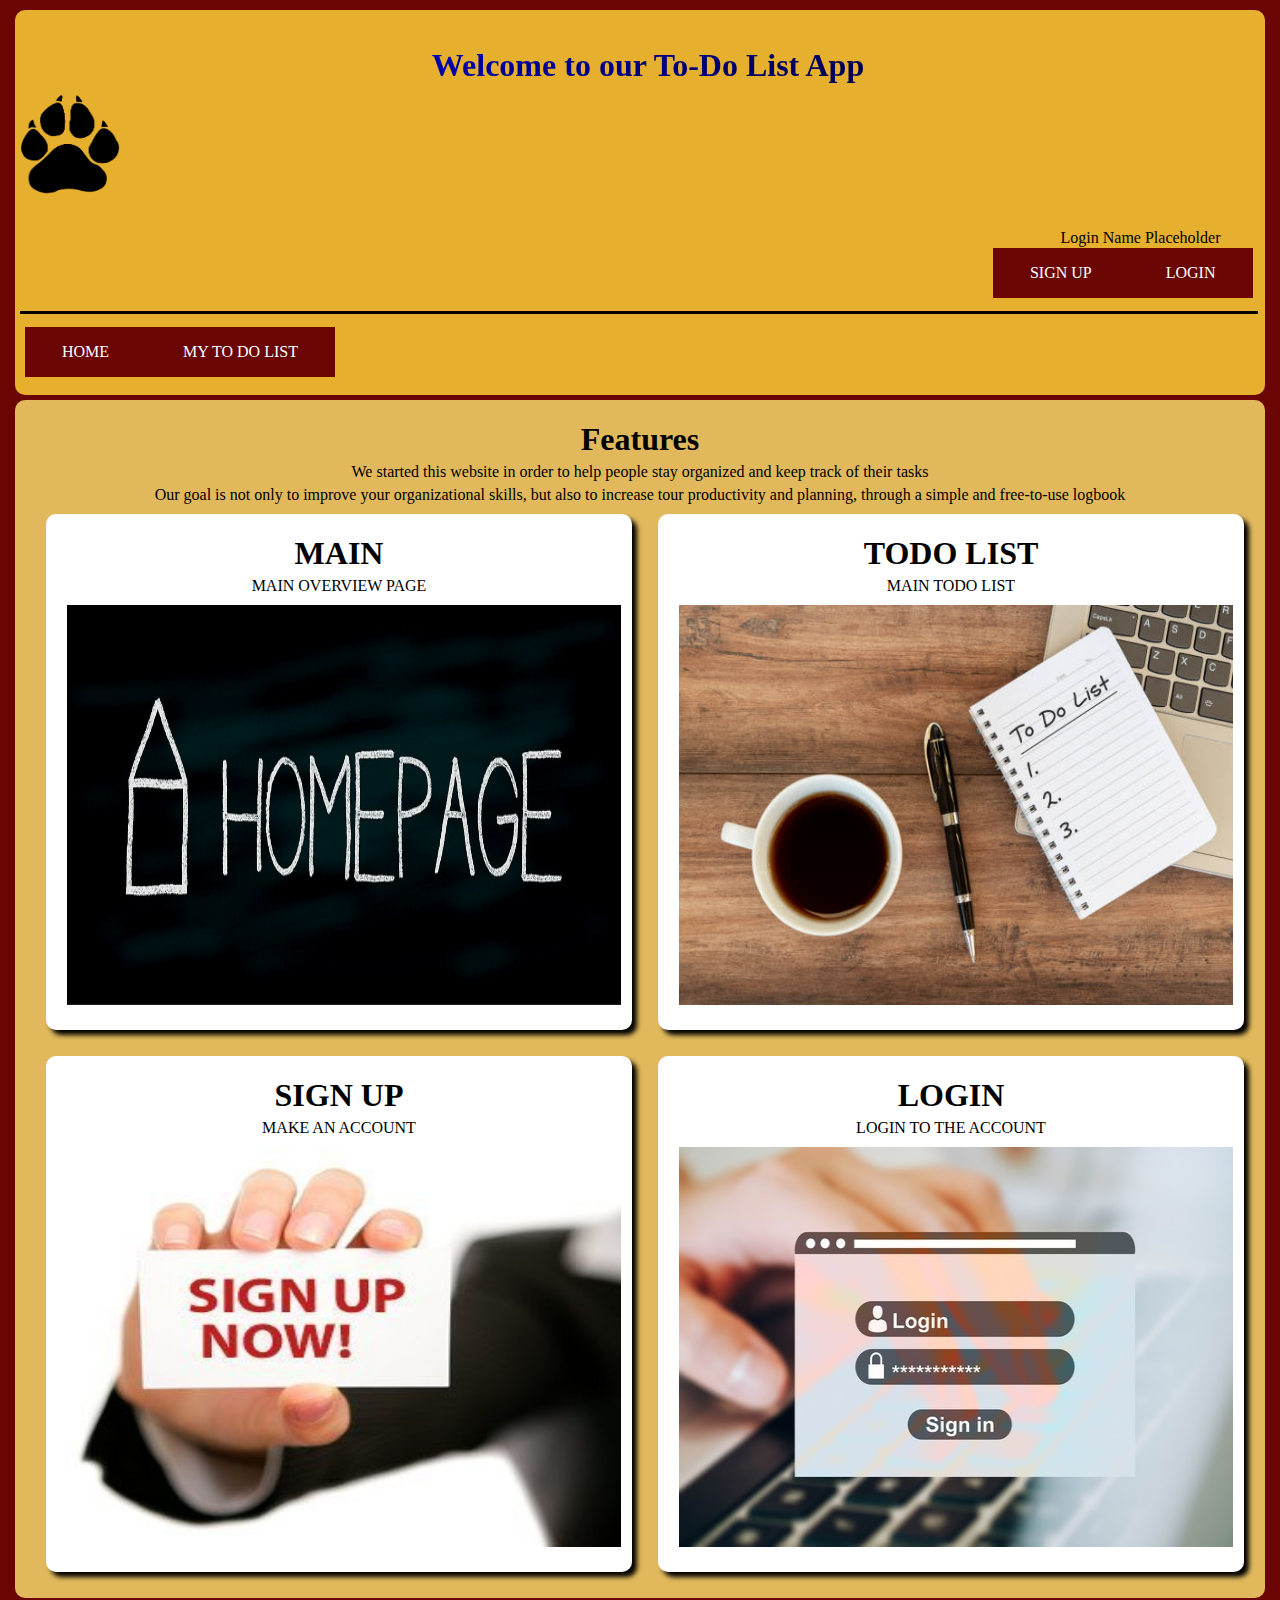
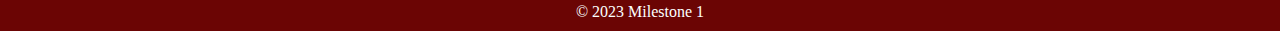
<file: index.html>
<!DOCTYPE html>

<html lang="en">
<head>
	<meta charset="utf-8" />
	<title>Web Apps Project</title>
    <link rel="stylesheet" href="page1.css" type="text/css">
</head>

<body>
    <header class="banner">
        <div class="top">
            <h1>Welcome to our To-Do List App</h1>
        </div>
        <img class="paw" src="Panther-Paw.png" alt="Paw">
        <nav class="loginname">
            <ul>
                <li>Login Name Placeholder</li>
            </ul>
        </nav>
        <nav class="usernav">
            <ul class="userul">
                <li> <a href="newUser.html">SIGN UP</a></li>
                <li> <a href="newUser.html">LOGIN</a></li>
            </ul>
        </nav>
        <nav>
            <ul class="gennav">
                <li> <a href="index.html">HOME</a></li>
                <li> <a href="list.html">MY TO DO LIST</a></li>
                <!---<li> <a href="list.html">About</a></li>--->
            </ul>
        </nav>
    </header>

    <article>
        <section>
            <div class="intro">
                <h1>Features</h1>
                <p>We started this website in order to help people stay organized and keep track of their tasks</p>
                <p>Our goal is not only to improve your organizational skills, but also to increase tour productivity and planning, through a simple and free-to-use logbook</p>
            </div>

            <div class="mainCards">
                <div>
                    <h2>MAIN</h2>
                    <p>MAIN OVERVIEW PAGE</p>
                    <img class="homeimg" src="homepage.jpg" alt="homepage">
                </div>
                <div>
                    <h2>TODO LIST</h2>
                    <p>MAIN TODO LIST</p>
                    <img class="homeimg" src="todolist.jpg" alt="todolist">
                </div>
                <div>
                    <h2>SIGN UP</h2>
                    <p>MAKE AN ACCOUNT</p>
                    <img class="homeimg" src="signup.jpg" alt="signup">
                </div>
                <div>
                    <h2>LOGIN</h2>
                    <p>LOGIN TO THE ACCOUNT</p>
                    <img class="homeimg" src="login.jpg" alt="loginimg">
                </div>
            </div>
        </section>
    </article>

    <footer>© 2023 Milestone 1</footer>
	<!-- <a href="http://validator.w3.org/check?uri=referer">Validate</a>-->
</body>
</html>
</file>
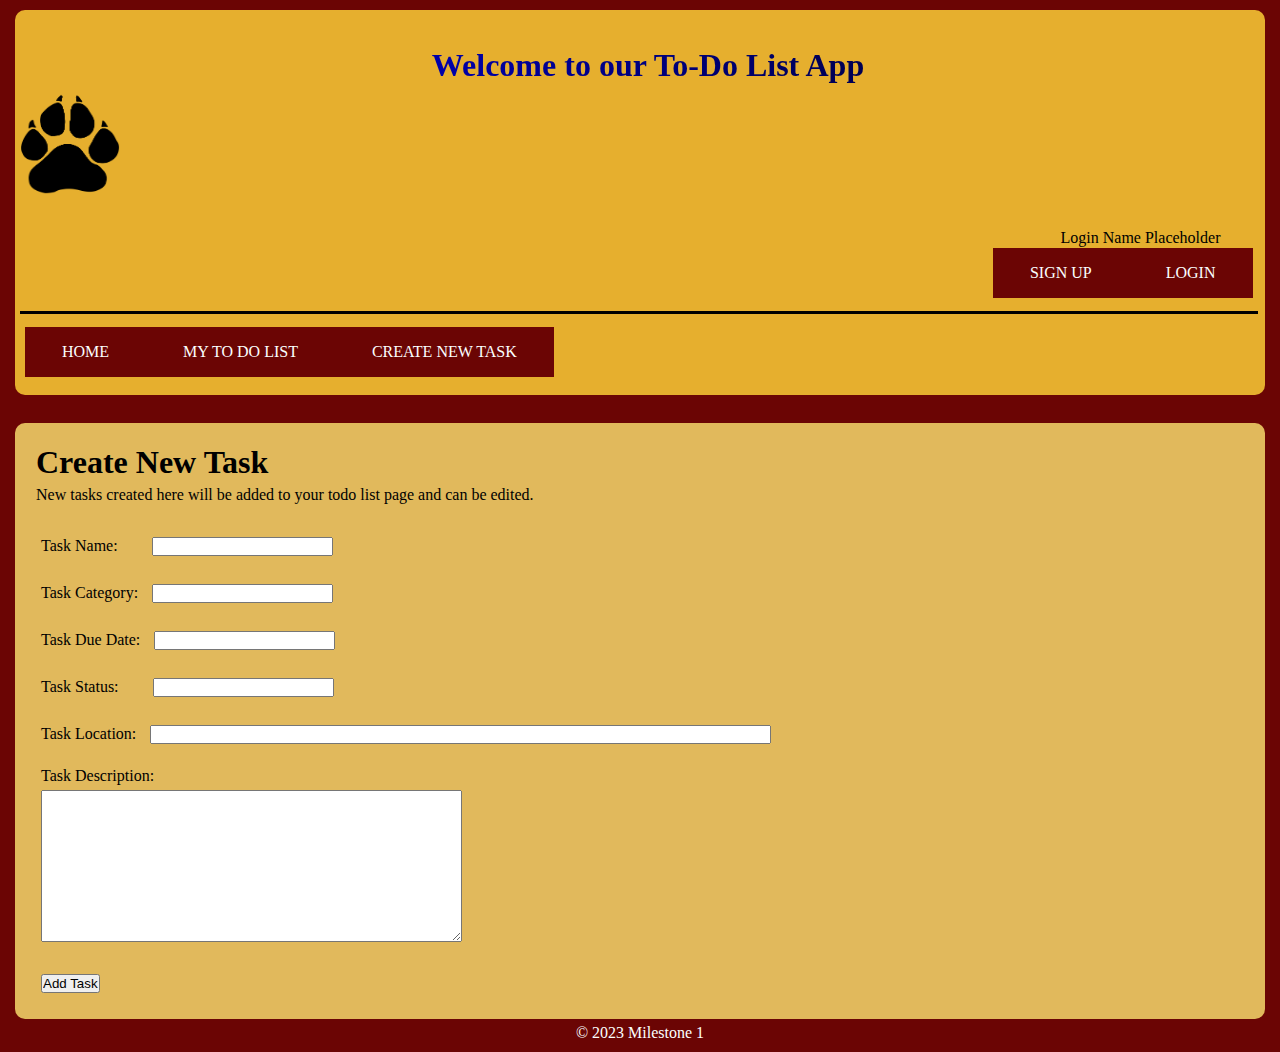
<file: createNew.html>
<!DOCTYPE html>

<html lang="en">
<head>
	<meta charset="utf-8" />
	<title>Web Apps Project</title>
    <link rel="stylesheet" href="detailStyle.css" type="text/css">
</head>

<body>
    <header class="banner">
        <div class="top">
            <h1>Welcome to our To-Do List App</h1>
        </div>
        <img class="paw" src="Panther-Paw.png" alt="Paw">
        <nav class="loginname">
            <ul>
                <li>Login Name Placeholder</li>
            </ul>
        </nav>
        <nav class="usernav">
            <ul class="userul">
                <li> <a href="newUser.html">SIGN UP</a></li>
                <li> <a href="newUser.html">LOGIN</a></li>
            </ul>
        </nav>
        <nav>
            <ul class="gennav">
                <li> <a href="index.html">HOME</a></li>
                <li> <a href="list.html">MY TO DO LIST</a></li>
                <li> <a href="createNew.html">CREATE NEW TASK</a></li>
            </ul>
        </nav>
    </header>
    <br>
    <article class="contact">
        <h1>Create New Task</h1>
        <p>New tasks created here will be added to your todo list page and can be edited.</p><br>
        <form class="formalign" action="list.html">
            <label for="tname">Task Name:&nbsp;&nbsp;&nbsp;&nbsp;&nbsp;</label>
            <input type="text" id="tname" name="tname" maxlength=50><br><br>
            <label for="tcat">Task Category:</label>
            <input type="text" id="tcat" name="tcat" maxlength=50><br><br>
            <label for="tdue">Task Due Date:</label>
            <input type="text" id="tdue" name="tdue" maxlength=50><br><br>
            <label for="tstat">Task Status: &nbsp;&nbsp;&nbsp;&nbsp;</label>
            <input type="text" id="tstat" name="tstat" maxlength=50><br><br>
            <label for="tloc">Task Location:</label>
            <input type="text" id="tloc" name="tloc" size=75><br><br>
            <label>Task Description:</label>
            <br>
            <textarea rows="10" cols="50"></textarea>
            <br><br>
            <input type="submit" value="Add Task">
        </form>
    </article>

    <footer>© 2023 Milestone 1</footer>
	<!-- <a href="http://validator.w3.org/check?uri=referer">Validate</a>-->
</body>
</html>
</file>
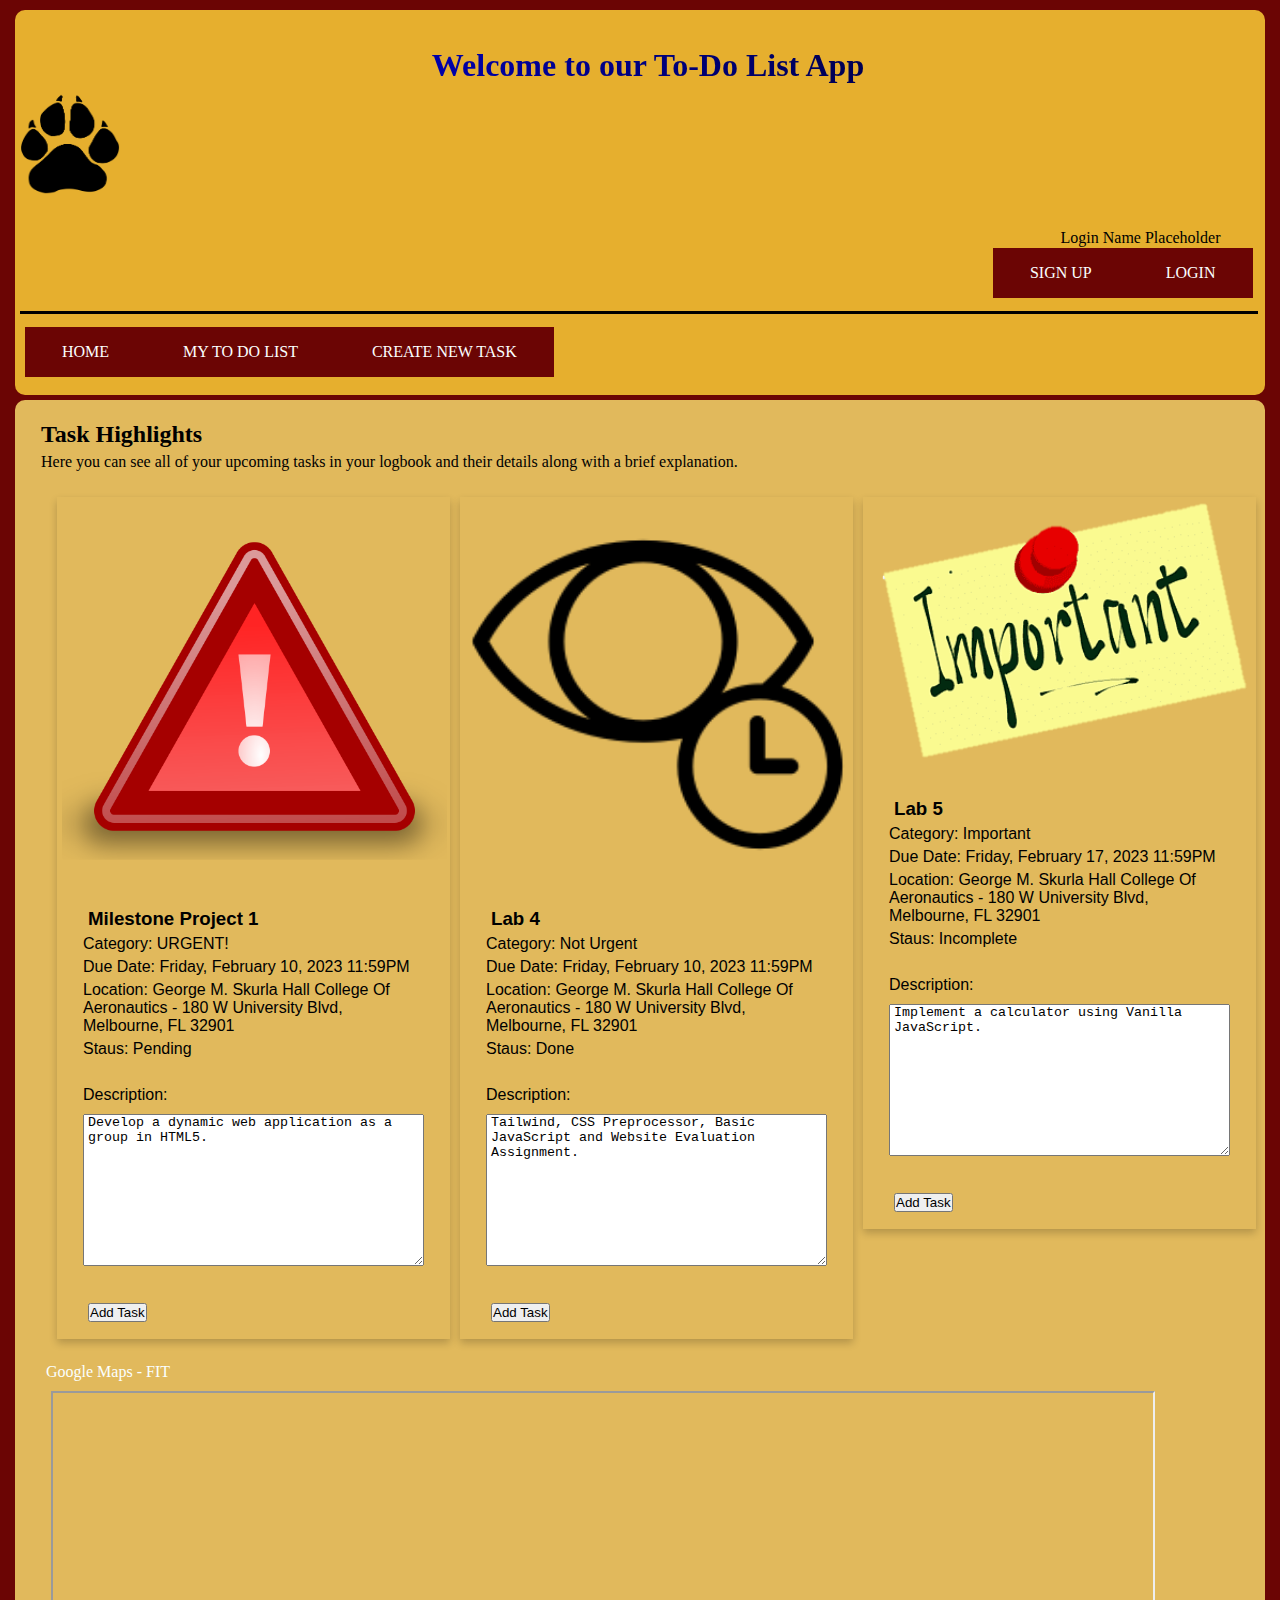
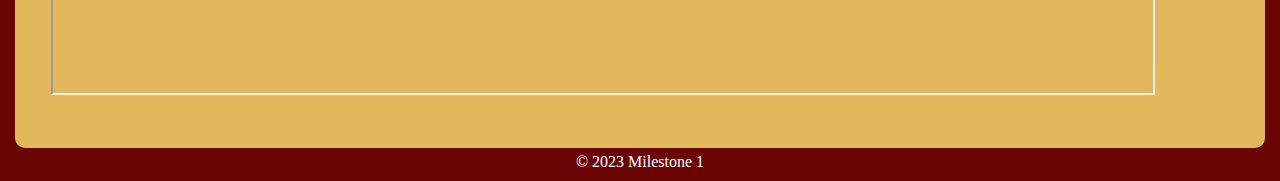
<file: detail.html>
<!DOCTYPE html>

<html lang="en">
<head>
	<meta charset="utf-8" />
	<title>Web Apps Project</title>
    <link rel="stylesheet" href="detailStyle.css" type="text/css">
</head>

<body>
    <header class="banner">
        <div class="top">
            <h1>Welcome to our To-Do List App</h1>
        </div>
        <img class="paw" src="Panther-Paw.png" alt="Paw">
        <nav class="loginname">
            <ul>
                <li>Login Name Placeholder</li>
            </ul>
        </nav>
        <nav class="usernav">
            <ul class="userul">
                <li> <a href="newUser.html">SIGN UP</a></li>
                <li> <a href="newUser.html">LOGIN</a></li>
            </ul>
        </nav>
        <nav>
            <ul class="gennav">
                <li> <a href="index.html">HOME</a></li>
                <li> <a href="list.html">MY TO DO LIST</a></li>
                <li> <a href="createNew.html">CREATE NEW TASK</a></li>
            </ul>
        </nav>
    </header>
    <article>
        <section>
            <h2>Task Highlights</h2>
            <p>Here you can see all of your upcoming tasks in your logbook and their details along with a brief explanation.</p>
            <div class="detailparent">
                <div class="detailcard">
                    <img class="images" src="Urgent.png" alt="Task1">
                    <div class="container">
                        <h3><b>Milestone Project 1</b></h3> 
                        <p>Category: URGENT!</p> 
                        <p>Due Date: Friday, February 10, 2023 11:59PM</p>
                        <p>Location: George M. Skurla Hall College Of Aeronautics - 180 W University Blvd, Melbourne, FL 32901</p>
                        <p class="status">Staus: Pending</p>
                        <br>
                        <p>Description: </p>
                        <textarea rows="10" cols="40">Develop a dynamic web application as a group in HTML5.</textarea><br><br>
                        <form action="list.html"><button>Add Task</button></form>
                    </div>
                </div>
                <div class="detailcard">
                    <img class="images" src="Not-Urgent.png" alt="Task2">
                    <div class="container">
                        <h3><b>Lab 4</b></h3> 
                        <p>Category: Not Urgent</p> 
                        <p>Due Date: Friday, February 10, 2023 11:59PM</p>
                        <p>Location: George M. Skurla Hall College Of Aeronautics - 180 W University Blvd, Melbourne, FL 32901</p>
                        <p class="status">Staus: Done</p>
                        <br>
                        <p>Description: </p>
                        <textarea rows="10" cols="40">Tailwind, CSS Preprocessor, Basic JavaScript and Website Evaluation Assignment.</textarea><br><br>
                        <form action="list.html"><button>Add Task</button></form>
                    </div>
                </div>
                <div class="detailcard">
                    <img class="images" src="Important.png" alt="Task3">
                    <div class="container">
                        <h3><b>Lab 5</b></h3> 
                        <p>Category: Important</p> 
                        <p>Due Date: Friday, February 17, 2023 11:59PM</p>
                        <p>Location: George M. Skurla Hall College Of Aeronautics - 180 W University Blvd, Melbourne, FL 32901</p>
                        <p class="status">Staus: Incomplete</p>
                        <br>
                        <p>Description: </p>
                        <textarea rows="10" cols="40">Implement a calculator using Vanilla JavaScript.</textarea><br><br>
                        <form action="list.html"><button>Add Task</button></form>
                    </div>
                </div>
            </div>
            <aside>
                <a href="https://www.google.com/maps/place/Florida+Institute+of+Technology/@28.0646888,-80.6252107,17z/data=!3m1!4b1!4m5!3m4!1s0x88de1204fc52a6f7:0x37ba57635d6a3f15!8m2!3d28.0646888!4d-80.623022"
                    >Google Maps - FIT</a>
                <div><iframe width="1100" height="300" src="https://www.google.com/maps/embed?pb=!1m18!1m12!1m3!1d3520.6834397117545!2d-80.62521068493011!3d28.064688782645106!2m3!1f0!2f0!3f0!3m2!1i1024!2i768!4f13.1!3m3!1m2!1s0x88de1204fc52a6f7%3A0x37ba57635d6a3f15!2sFlorida%20Institute%20of%20Technology!5e0!3m2!1sen!2sus!4v1674355685265!5m2!1sen!2sus" allowfullscreen="" loading="lazy" referrerpolicy="no-referrer-when-downgrade"></iframe></div>
                <br>
            </aside>
        </section>
    </article>

    <footer>© 2023 Milestone 1</footer>
	<!-- <a href="http://validator.w3.org/check?uri=referer">Validate</a> 	 -->
</body>
</html>
</file>
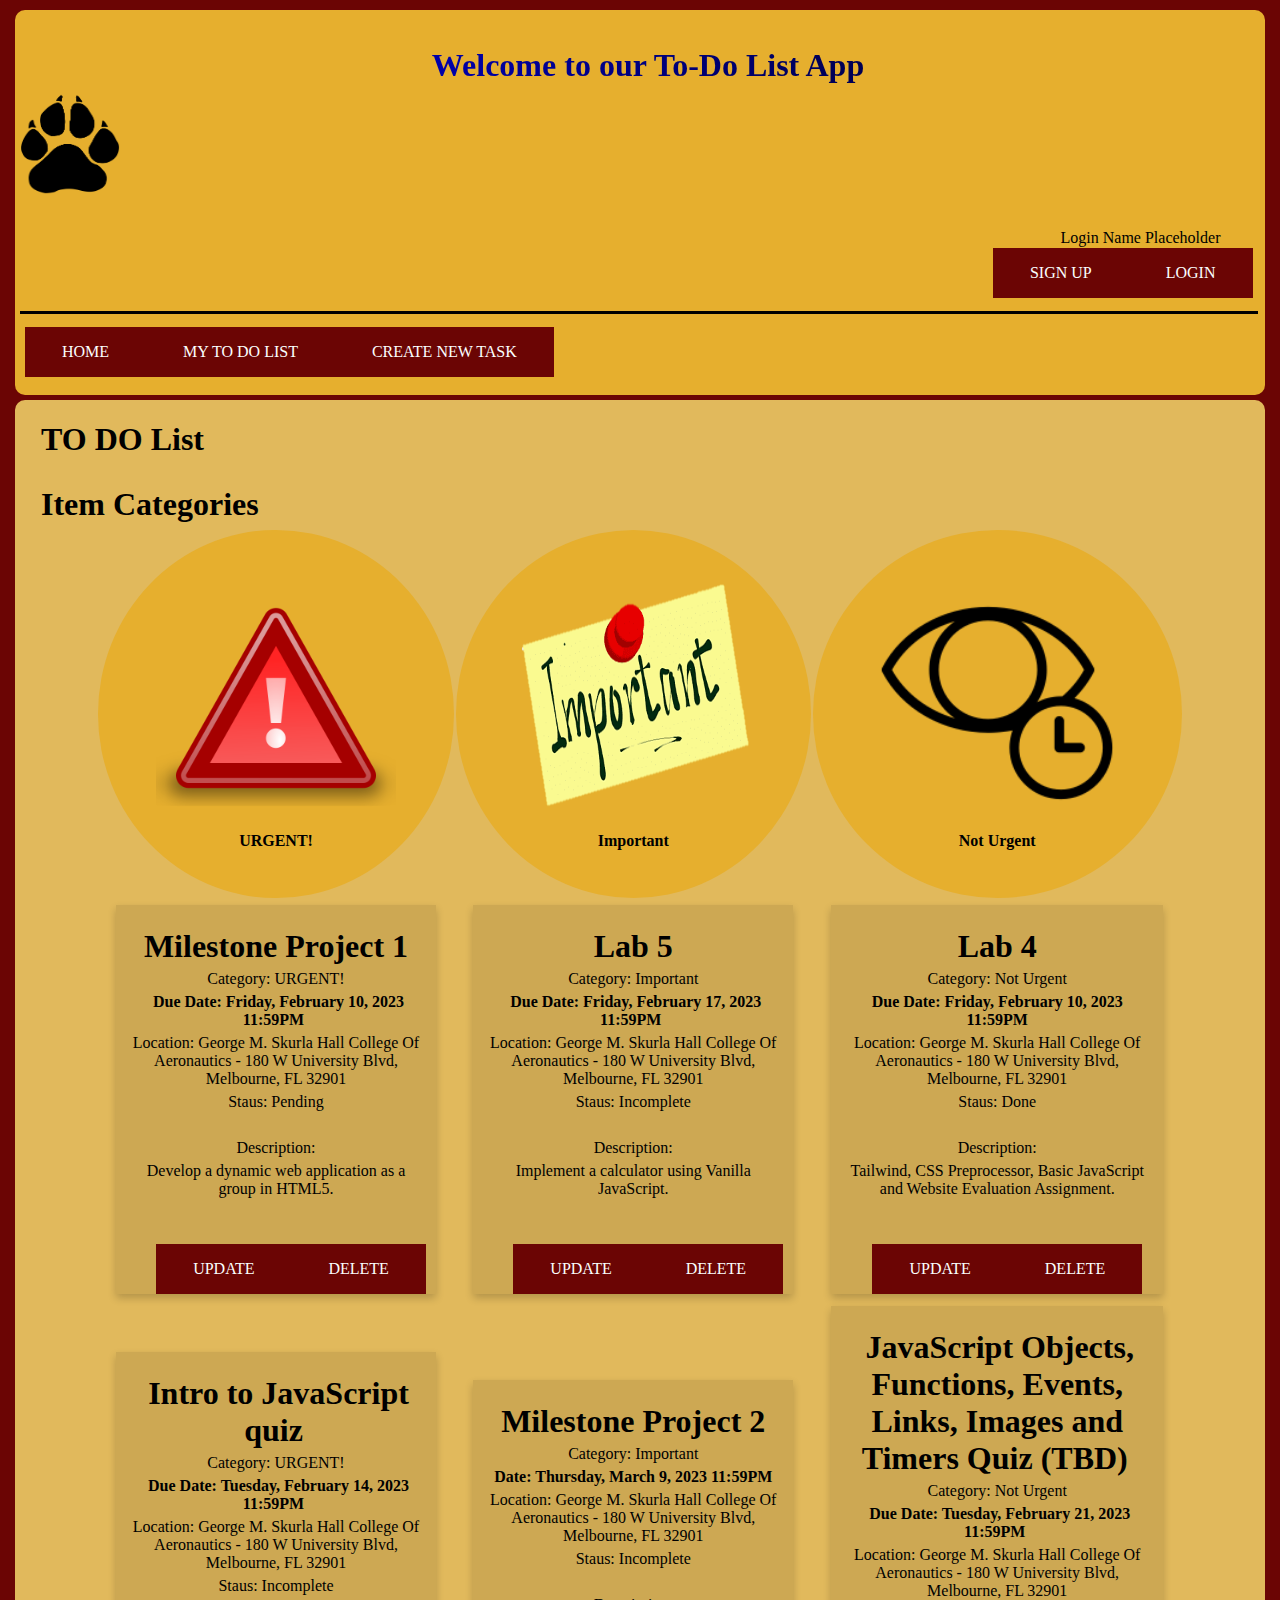
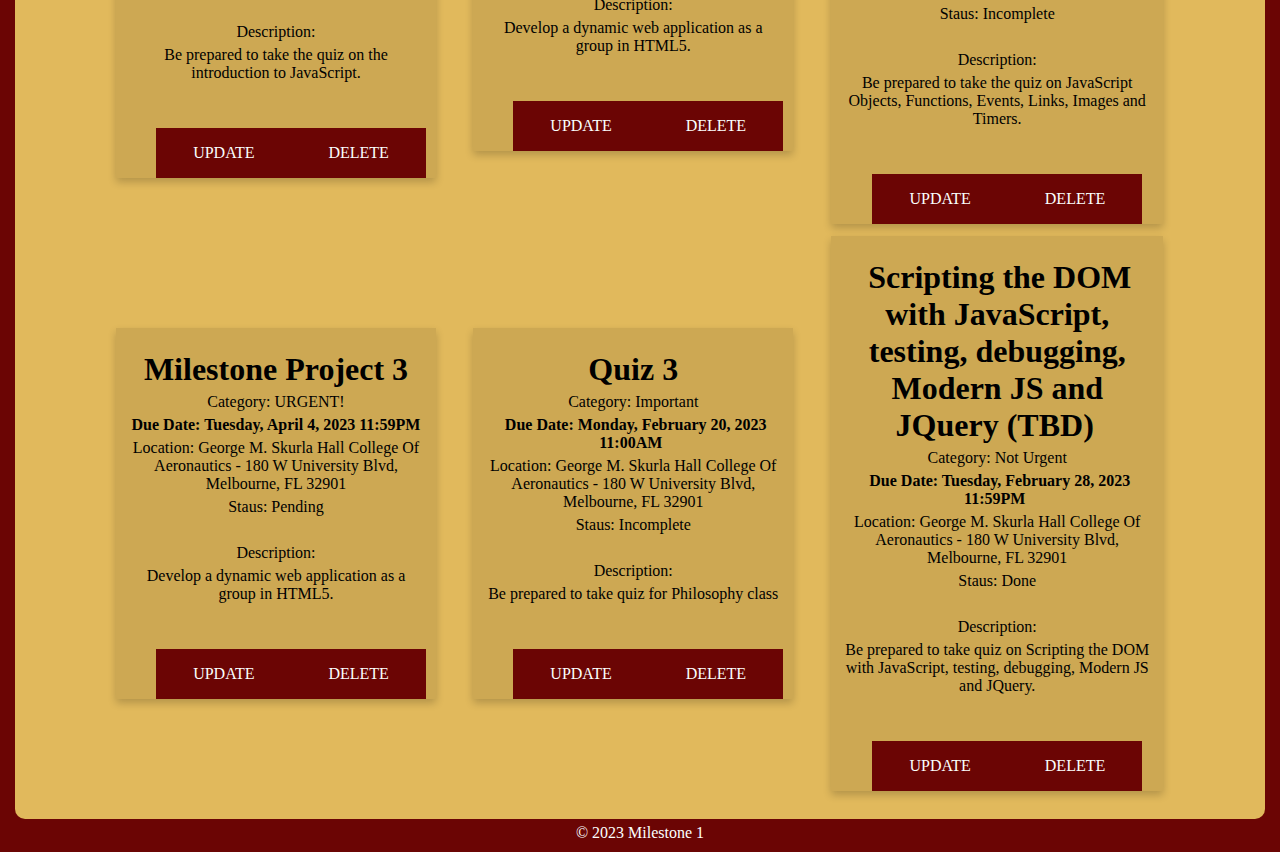
<file: list.html>
<!DOCTYPE html>

<html lang="en">
<head>
	<meta charset="utf-8" />
	<title>Web Apps Project</title>
    <link rel="stylesheet" href="listPage.css" type="text/css">
</head>

<body>
    <header class="banner">
        <div class="top">
            <h1>Welcome to our To-Do List App</h1>
        </div>
        <img class="paw" src="Panther-Paw.png" alt="Paw">
        <nav class="loginname">
            <ul>
                <li>Login Name Placeholder</li>
            </ul>
        </nav>
        <nav class="usernav">
            <ul class="userul">
                <li> <a href="newUser.html">SIGN UP</a></li>
                <li> <a href="newUser.html">LOGIN</a></li>
            </ul>
        </nav>
        <nav>
            <ul class="gennav">
                <li> <a href="index.html">HOME</a></li>
                <li> <a href="list.html">MY TO DO LIST</a></li>
                <li> <a href="createNew.html">CREATE NEW TASK</a></li>
                <!---<li> <a href="list.html">About</a></li>--->
            </ul>
        </nav>
    </header>
    <article>
        <section>
            <h1>TO DO List</h1>
            <br>
            <h2>Item Categories</h2>
            <table>
                <tr>
                    <th>
                        <img class="images" src="Urgent.png" alt="Task1">
                        URGENT!
                    </th>
                    <th>
                        <img class="images" src="Important.png" alt="Task3">
                        Important
                    </th>
                    <th>
                        <img class="images" src="Not-Urgent.png" alt="Task2">
                        <br>
                        Not Urgent
                    </th>
                </tr>
                <tr>
                    <td>
                        <div class="detailcard">
                            <div class="container">
                                <a href="list.html">
                                    <h1><b>Milestone Project 1</b></h1> 
                                    <p>Category: URGENT!</p> 
                                    <p><b>Due Date: Friday, February 10, 2023 11:59PM</b></p>
                                    <p>Location: George M. Skurla Hall College Of Aeronautics - 180 W University Blvd, Melbourne, FL 32901</p>
                                    <p class="status">Staus: Pending</p>
                                    <br>
                                    <p>Description: </p>
                                    <p>Develop a dynamic web application as a group in HTML5.</p><br><br>
                                </a>
                                <nav>
                                    <ul class="listnav">
                                        <li> <a href="detail.html">UPDATE</a></li>
                                        <li> <a href="detail.html">DELETE</a></li>
                                    </ul>
                                </nav>
                            </div>
                        </div>
                    </td>
                    <td>
                        <div class="detailcard">
                            <div class="container">
                                <a href="list.html">
                                    <h1><b>Lab 5</b></h1> 
                                    <p>Category: Important</p> 
                                    <p><b>Due Date: Friday, February 17, 2023 11:59PM</b></p>
                                    <p>Location: George M. Skurla Hall College Of Aeronautics - 180 W University Blvd, Melbourne, FL 32901</p>
                                    <p class="status">Staus: Incomplete</p>
                                    <br>
                                    <p>Description: </p>
                                    <p>Implement a calculator using Vanilla JavaScript.</p><br><br>
                                </a>
                                <nav>
                                    <ul class="listnav">
                                        <li> <a href="detail.html">UPDATE</a></li>
                                        <li> <a href="detail.html">DELETE</a></li>
                                    </ul>
                                </nav>
                            </div>
                        </div>
                    </td>
                    <td>
                        <div class="detailcard">
                            <div class="container">
                                <a href="list.html">
                                    <h1><b>Lab 4</b></h1> 
                                    <p>Category: Not Urgent</p> 
                                    <p style="font-weight: bold;">Due Date: Friday, February 10, 2023 11:59PM</p>
                                    <p>Location: George M. Skurla Hall College Of Aeronautics - 180 W University Blvd, Melbourne, FL 32901</p>
                                    <p class="status">Staus: Done</p>
                                    <br>
                                    <p>Description: </p>
                                    <p>Tailwind, CSS Preprocessor, Basic JavaScript and Website Evaluation Assignment.</p><br><br>
                                </a>
                                <nav>
                                    <ul class="listnav">
                                        <li> <a href="detail.html">UPDATE</a></li>
                                        <li> <a href="detail.html">DELETE</a></li>
                                    </ul>
                                </nav>
                            </div>
                        </div>
                    </td>
                </tr>
                <tr>
                    <td>
                        <div class="detailcard">
                            <div class="container">
                                <a href="list.html">
                                    <h1><b>Intro to JavaScript quiz</b></h1> 
                                    <p>Category: URGENT!</p> 
                                    <p><b>Due Date: Tuesday, February 14, 2023 11:59PM</b></p>
                                    <p>Location: George M. Skurla Hall College Of Aeronautics - 180 W University Blvd, Melbourne, FL 32901</p>
                                    <p class="status">Staus: Incomplete</p>
                                    <br>
                                    <p>Description: </p>
                                    <p>Be prepared to take the quiz on the introduction to JavaScript.</p><br><br>
                                </a>
                                <nav>
                                    <ul class="listnav">
                                        <li> <a href="detail.html">UPDATE</a></li>
                                        <li> <a href="detail.html">DELETE</a></li>
                                    </ul>
                                </nav>
                            </div>
                        </div>
                    </td>
                    <td>
                        <div class="detailcard">
                            <div class="container">
                                <a href="list.html">
                                    <h1><b>Milestone Project 2</b></h1> 
                                    <p>Category: Important</p> 
                                    <p><b>Date: Thursday, March 9, 2023 11:59PM</b></p>
                                    <p>Location: George M. Skurla Hall College Of Aeronautics - 180 W University Blvd, Melbourne, FL 32901</p>
                                    <p class="status">Staus: Incomplete</p>
                                    <br>
                                    <p>Description: </p>
                                    <p>Develop a dynamic web application as a group in HTML5.</p><br><br>
                                </a>
                                <nav>
                                    <ul class="listnav">
                                        <li> <a href="detail.html">UPDATE</a></li>
                                        <li> <a href="detail.html">DELETE</a></li>
                                    </ul>
                                </nav>
                            </div>
                        </div>
                    </td>
                    <td>
                        <div class="detailcard">
                            <div class="container">
                                <a href="list.html">
                                    <h1><b>JavaScript Objects, Functions, Events, Links, Images and Timers Quiz (TBD)</b></h1> 
                                    <p>Category: Not Urgent</p> 
                                    <p><b>Due Date: Tuesday, February 21, 2023 11:59PM</b></p>
                                    <p>Location: George M. Skurla Hall College Of Aeronautics - 180 W University Blvd, Melbourne, FL 32901</p>
                                    <p class="status">Staus: Incomplete</p>
                                    <br>
                                    <p>Description: </p>
                                    <p>Be prepared to take the quiz on JavaScript Objects, Functions, Events, Links, Images and Timers.</p><br><br>
                                </a>
                                <nav>
                                    <ul class="listnav">
                                        <li> <a href="detail.html">UPDATE</a></li>
                                        <li> <a href="detail.html">DELETE</a></li>
                                    </ul>
                                </nav>
                            </div>
                        </div>
                    </td>
                </tr>
                <tr>
                    <td>
                        <div class="detailcard">
                            <div class="container">
                                <a href="list.html">
                                    <h1><b>Milestone Project 3</b></h1> 
                                    <p>Category: URGENT!</p> 
                                    <p><b>Due Date: Tuesday, April 4, 2023 11:59PM</b></p>
                                    <p>Location: George M. Skurla Hall College Of Aeronautics - 180 W University Blvd, Melbourne, FL 32901</p>
                                    <p class="status">Staus: Pending</p>
                                    <br>
                                    <p>Description: </p>
                                    <p>Develop a dynamic web application as a group in HTML5.</p><br><br>
                                </a>
                                <nav>
                                    <ul class="listnav">
                                        <li> <a href="detail.html">UPDATE</a></li>
                                        <li> <a href="detail.html">DELETE</a></li>
                                    </ul>
                                </nav>
                            </div>
                        </div>
                    </td>
                    <td>
                        <div class="detailcard">
                            <div class="container">
                                <a href="list.html">
                                    <h1><b>Quiz 3</b></h1> 
                                    <p>Category: Important</p> 
                                    <p><b>Due Date: Monday, February 20, 2023 11:00AM</b></p>
                                    <p>Location: George M. Skurla Hall College Of Aeronautics - 180 W University Blvd, Melbourne, FL 32901</p>
                                    <p class="status">Staus: Incomplete</p>
                                    <br>
                                    <p>Description: </p>
                                    <p>Be prepared to take quiz for Philosophy class</p><br><br>
                                </a>
                                <nav>
                                    <ul class="listnav">
                                        <li> <a href="detail.html">UPDATE</a></li>
                                        <li> <a href="detail.html">DELETE</a></li>
                                    </ul>
                                </nav>
                            </div>
                        </div>
                    </td>
                    <td>
                        <div class="detailcard">
                            <div class="container">
                                <a href="list.html">
                                    <h1><b>Scripting the DOM with JavaScript, testing, debugging, Modern JS and JQuery (TBD)</b></h1> 
                                    <p>Category: Not Urgent</p> 
                                    <p><b>Due Date: Tuesday, February 28, 2023 11:59PM</b></p>
                                    <p>Location: George M. Skurla Hall College Of Aeronautics - 180 W University Blvd, Melbourne, FL 32901</p>
                                    <p class="status">Staus: Done</p>
                                    <br>
                                    <p>Description: </p>
                                    <p>Be prepared to take quiz on Scripting the DOM with JavaScript, testing, debugging, Modern JS and JQuery.</p><br><br>
                                </a>
                                <nav>
                                    <ul class="listnav">
                                        <li> <a href="detail.html">UPDATE</a></li>
                                        <li> <a href="detail.html">DELETE</a></li>
                                    </ul>
                                </nav>
                            </div>
                        </div>
                    </td>
                </tr>
            </table>
        </section>
    </article>

    <!--<aside>
        <a href="https://www.google.com/maps/place/Florida+Institute+of+Technology/@28.0646888,-80.6252107,17z/data=!3m1!4b1!4m5!3m4!1s0x88de1204fc52a6f7:0x37ba57635d6a3f15!8m2!3d28.0646888!4d-80.623022"
            >Google Maps - FIT</a>
        <div><iframe width="100%" height="600" frameborder="0" scrolling="no" marginheight="0" marginwidth="0" src="https://www.google.com/maps/embed?pb=!1m18!1m12!1m3!1d3520.6834397117545!2d-80.62521068493011!3d28.064688782645106!2m3!1f0!2f0!3f0!3m2!1i1024!2i768!4f13.1!3m3!1m2!1s0x88de1204fc52a6f7%3A0x37ba57635d6a3f15!2sFlorida%20Institute%20of%20Technology!5e0!3m2!1sen!2sus!4v1674355685265!5m2!1sen!2sus" width="600" height="450" allowfullscreen="" loading="lazy" referrerpolicy="no-referrer-when-downgrade"></iframe></div>
    </aside>--->

    <footer>© 2023 Milestone 1</footer>
	<!-- <a href="http://validator.w3.org/check?uri=referer">Validate</a>-->
</body>
</html>
</file>
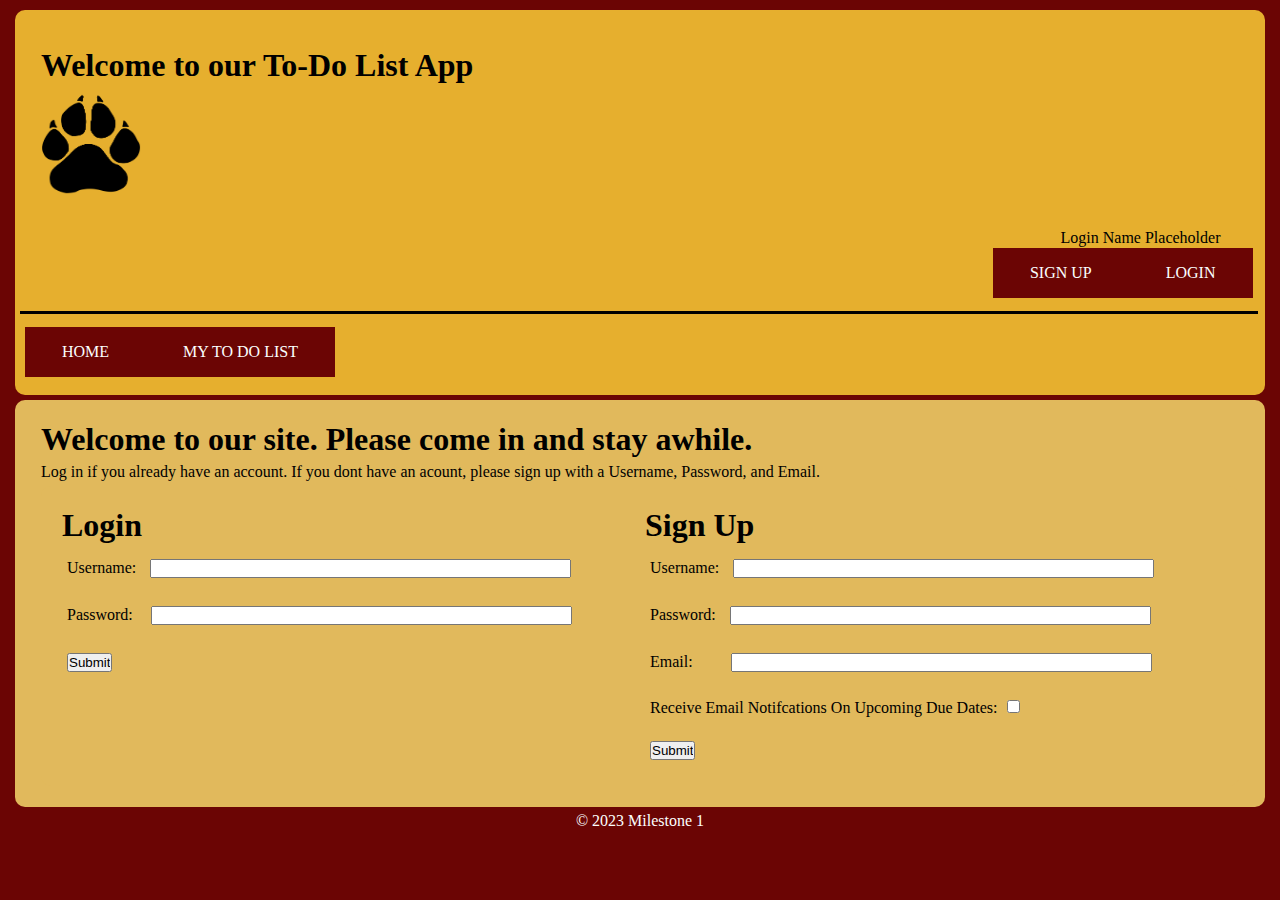
<file: newUser.html>
<!DOCTYPE html>

<html lang="en">
<head>
	<meta charset="utf-8" />
	<title>Web Apps Project</title>
    <link rel="stylesheet" href="detailStyle.css" type="text/css">
</head>

<body>
    <header class="banner">
        <div>
            <h1>Welcome to our To-Do List App</h1>
            <img class="paw" src="Panther-Paw.png" alt="Paw">
        </div>
        <nav class="loginname">
            <ul>
                <li>Login Name Placeholder</li>
            </ul>
        </nav>
        <nav class="usernav">
            <ul class="userul">
                <li> <a href="newUser.html">SIGN UP</a></li>
                <li> <a href="newUser.html">LOGIN</a></li>
            </ul>
        </nav>
        <nav>
            <ul class="gennav">
                <li> <a href="index.html">HOME</a></li>
                <li> <a href="list.html">MY TO DO LIST</a></li>
            </ul>
        </nav>
    </header>

    <article>
        <section>
            <h1>Welcome to our site. Please come in and stay awhile.</h1>
            <p> 
                Log in if you already have an account. If you dont have an acount, please sign up with a Username, Password, and Email.
            </p>
            
            <article class="login">
                <h1>Login</h1>
                <h1>Sign Up</h1>
                <form action="index.html">
                    <label for="uname">Username:</label>
                    <input type="text" id="uname" size=50><br><br>
                    <label for="pass">Password:&nbsp;</label>
                    <input type="text" id="pass" name="pass" value="" size=50><br><br>
                    <input type="submit" value="Submit">
                </form>
                <form action="index.html">
                    <label for="uname">Username:</label>
                    <input type="text" id="newuname" size=50><br><br>
                    <label for="pass">Password:</label>
                    <input type="text" id="newpass" size=50><br><br>
                    <label for="newemail">Email:&nbsp;&nbsp;&nbsp;&nbsp;&nbsp;&nbsp;</label>
                    <input type="email" id="newemail" size=50><br><br>
                    <label>Receive Email Notifcations On Upcoming Due Dates:</label><input type="checkbox" id="send" name="send" value="Updates">
                    <br><br>
                    <input type="submit" value="Submit">
                </form>
            </article>
        </section>
    </article>

    <footer>© 2023 Milestone 1</footer>
	<!-- <a href="http://validator.w3.org/check?uri=referer">Validate</a>-->
</body>
</html>
</file>
<file: page1.css>
* {
    padding: 0px;
    margin: 5px;
  }
  
  .top {
    text-align: center;
    background: -webkit-linear-gradient(-180deg, black, blue);
    -webkit-background-clip: text;
    -webkit-text-fill-color: transparent;
  }

  .paw {
    width: 100px;
    height: 100px;
    position: relative;
    animation-name: shake;
    animation-duration: 5s;
    animation-iteration-count: infinite;
  }
  
  /* @keyframes shake {
    0% {transform: rotate(-30deg); margin-left: 10%;}
    50% {transform: rotate(30deg); margin-left: 80%;}
    100% {transform: rotate(-30deg); margin-left: 10%;}
  } */

  @keyframes shake {
    0% {transform: rotate(-30deg); margin-left: 30%;}
    15% {transform: rotate(30deg);}
    30% {transform: rotate(-30deg);}
    50% {transform: rotate(30deg); margin-left: 65%;}
    65% {transform: rotate(-30deg);}
    80% {transform: rotate(30deg);}
    100% {transform: rotate(-30deg); margin-left: 30%;}
  }
  
  body {
    background-color: #6B0504;
  }
  
  header {
    background-color: #E6AF2E;
    padding: 2rem 0rem .5rem 0rem;
    border-radius: 10px;
  }
  
  header > nav {
    display: flex;
    width: 100%;
  }
  
  header > div {
    padding-left: 1rem;
  }
  
  .loginname {
    justify-content: right;
    width: 99%;
    height: 30px;
  }
  
  .usernav {
    border-bottom: 3px solid black;
    justify-content: right;
    width: 99%;
    padding-bottom: .5rem;
  }
  
  .userul {
    width: fit-content;
    display: flex;
    justify-content: right;
    background-color: #6B0504;
  }
  
  a {
    color: #FBFFFE;
    text-decoration: none;
  }
  
  a:hover {
    color: #E6AF2E;
    font-weight: bold;
  }
  
  
  li {
    list-style-type: none;
    padding: 1rem;
    margin: 0rem 1rem;
  }
  
  .gennav {
    width: fit-content;
    display: flex;
    margin-top: .5rem;
    justify-content: right;
    background-color: #6B0504;
  }
  
  article {
    background-color: #e1b95c;
    color: black;
    border-radius: 10px;
    padding: 1rem;
  }
  
  .intro {
    text-align: center;
  }
  
  .mainCards {
    height: fit-content;
    width: 100%;
    display: grid;
    grid-template-columns: 1fr 1fr;
    gap: 1rem;
  }
  
  .mainCards > div {
    background-color: white;
    padding: 1rem;
    text-align: center;
    border-radius: 10px;
    box-shadow: 5px 5px 5px black;
  
  }
  
  .mainCards > div:hover {
    scale: 1.01;
  }
  
  
  
  
  h1 {
    font-size: 2rem;
  }
  h2 {
    font-size: 2rem;
  }
  
  
  footer {
    color: #FBFFFE;
    text-align: center;
  }

  .homeimg {
    width: 100%;
    height: 400px;
  }
</file>
<file: detailStyle.css>
* {
    padding: 0px;
    margin: 5px;
  }
  
  .top {
    text-align: center;
    background: -webkit-linear-gradient(-180deg, black, blue);
    -webkit-background-clip: text;
    -webkit-text-fill-color: transparent;
  }

  .paw {
    width: 100px;
    height: 100px;
    position: relative;
    animation-name: shake;
    animation-duration: 5s;
    animation-iteration-count: infinite;
  }
  
  @keyframes shake {
    0% {transform: rotate(-30deg); margin-left: 30%;}
    15% {transform: rotate(30deg);}
    30% {transform: rotate(-30deg);}
    50% {transform: rotate(30deg); margin-left: 65%;}
    65% {transform: rotate(-30deg);}
    80% {transform: rotate(30deg);}
    100% {transform: rotate(-30deg); margin-left: 30%;}
  }
  
  body {
    background-color: #6B0504;
  }
  
  header {
    background-color: #E6AF2E;
    padding: 2rem 0rem .5rem 0rem;
    border-radius: 10px;
  }
  
  header > nav {
    display: flex;
    width: 100%;
  }
  
  header > div {
    padding-left: 1rem;
  }
  
  .loginname {
    justify-content: right;
    width: 99%;
    height: 30px;
  }
  
  .usernav {
    border-bottom: 3px solid black;
    justify-content: right;
    width: 99%;
    padding-bottom: .5rem;
  }
  
  .userul {
    width: fit-content;
    display: flex;
    justify-content: right;
    background-color: #6B0504;
  }
  
  a {
    color: #FBFFFE;
    text-decoration: none;
  }
  
  a:hover {
    color: #E6AF2E;
    font-weight: bold;
  }
  
  
  li {
    list-style-type: none;
    padding: 1rem;
    margin: 0rem 1rem;
  }
  
  .gennav {
    width: fit-content;
    display: flex;
    margin-top: .5rem;
    justify-content: right;
    background-color: #6B0504;
  }
  
  article {
    background-color: #e1b95c;
    color: black;
    border-radius: 10px;
    padding: 1rem;
  }
  
  
  footer {
    color: #FBFFFE;
    text-align: center;
  }

  .detailparent {
    display: flex;
    grid-template-columns: repeat(3, 1fr);
    grid-template-rows: 2rem 12rem 1rem; /* 2 values = 2 rows */
    width: 98%;
    padding: 16px;
    margin: 0px;
    height: 850px;
    font-family: Arial, Helvetica, sans-serif;
  }
  
  .detailcard {
    box-shadow: 0 4px 8px 0 rgba(0,0,0,0.2);
    transition: 0.3s;
    width: 90%;
    height: fit-content;
  }

  .container {
    flex-wrap: wrap;
    padding: 2px 16px;
    text-align: left;
  }

  .images {
    width: 98%;
  }

  textarea {
    padding-left: 4px;
  }

  .login {
    display: grid;
    grid-template-columns: repeat(2, 1fr);
  }
</file>
<file: listPage.css>
* {
    padding: 0px;
    margin: 5px;
  }
  
  .top {
    text-align: center;
    background: -webkit-linear-gradient(-180deg, black, blue);
    -webkit-background-clip: text;
    -webkit-text-fill-color: transparent;
  }
  
  .paw {
    width: 100px;
    height: 100px;
    position: relative;
    animation-name: shake;
    animation-duration: 5s;
    animation-iteration-count: infinite;
  }
  
  @keyframes shake {
    0% {transform: rotate(-30deg); margin-left: 30%;}
    15% {transform: rotate(30deg);}
    30% {transform: rotate(-30deg);}
    50% {transform: rotate(30deg); margin-left: 65%;}
    65% {transform: rotate(-30deg);}
    80% {transform: rotate(30deg);}
    100% {transform: rotate(-30deg); margin-left: 30%;}
  }
  
  body {
    background-color: #6B0504;
  }
  
  header {
    background-color: #E6AF2E;
    padding: 2rem 0rem .5rem 0rem;
    border-radius: 10px;
  }
  
  header > nav {
    display: flex;
    width: 100%;
  }
  
  header > div {
    padding-left: 1rem;
  }
  
  .loginname {
    justify-content: right;
    width: 99%;
    height: 30px;
  }

  .usernav {
    border-bottom: 3px solid black;
    justify-content: right;
    width: 99%;
    padding-bottom: .5rem;
  }
  
  .userul {
    width: fit-content;
    display: flex;
    justify-content: right;
    background-color: #6B0504;
  }
  
  li > a {
    color: #FBFFFE;
    text-decoration: none;
  }
  
  li > a:hover {
    color: #E6AF2E;
    font-weight: bold;
  }
  
  a {
    color: black;
    text-decoration: none;
  }
  
  a:hover {
    color: #3a2ee6;
  }
  
  li {
    list-style-type: none;
    padding: 1rem;
    margin: 0rem 1rem;
  }
  
  .gennav{
    width: fit-content;
    display: flex;
    margin-top: .5rem;
    justify-content: right;
    background-color: #6B0504;
  }
  
  .listnav {
    width: fit-content;
    display: flex;
    background-color: #6B0504;
    margin-left: 10%;
    margin-right: 10%;
  }
  
  article {
    background-color: #e1b95c;
    color: black;
    border-radius: 10px;
    padding: 1rem;
  }
  
  h1 {
    font-size: 2rem;
  }
  h2 {
    font-size: 2rem;
  }
  
  table{
    margin-left: auto;
    margin-right: auto;
    max-width: 90%;
  
  }
  
  tr {
    margin-left: auto;
    margin-right: auto;
  }
  
  th {
    background-color: #E6AF2E;
    border-radius: 50%;
    padding: 3rem;
  }
  
  .detailcard {
    background-color: #cda853;
    box-shadow: 0 4px 8px 0 rgba(0,0,0,0.2);
    transition: 0.3s;
    width: 90%;
    margin-left: 5%;
    height: max-content;
  }
  
  .container {
    text-align: center;
  }
  
  .images {
    height: 15em;
    width: 15em;
  }
  
  footer {
    color: #FBFFFE;
    text-align: center;
  }
</file>
